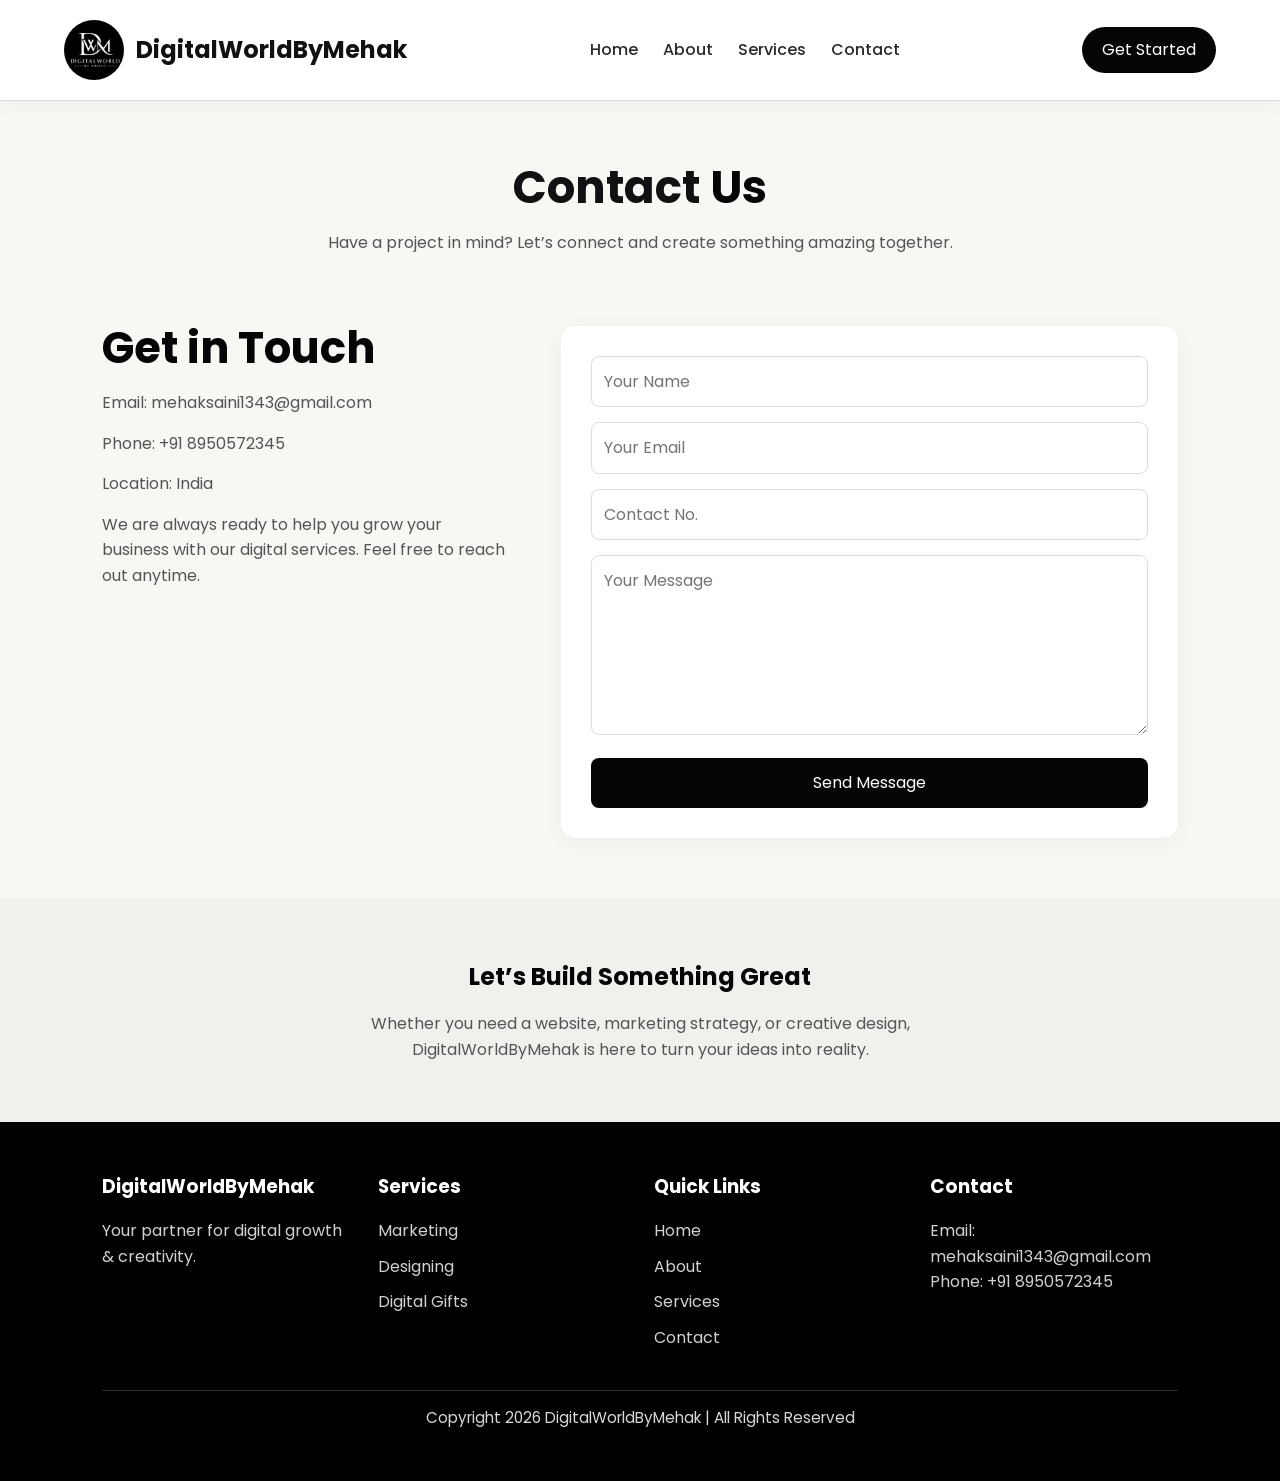
<file: contact.html>
<!DOCTYPE html>
<html lang="en">
<head>
  <meta charset="UTF-8">
  <meta name="viewport" content="width=device-width, initial-scale=1.0">
  <title>Contact Us - DigitalWorldByMehak</title>
  <link rel="icon" type="image/png" href="/Assets/Logo/image.png">
  <link rel="stylesheet" href="style.css">
  <link href="https://fonts.googleapis.com/css2?family=Poppins:wght@400;500;600;700;800&display=swap" rel="stylesheet">
  <!-- AOS Animation CSS -->
  <link href="https://unpkg.com/aos@2.3.1/dist/aos.css" rel="stylesheet">
</head>
<body>

  <!-- Site Header -->
  <header class="site-header">
    <a href="index.html" class="site-logo">
      <img src="/Assets/Logo/image.png" alt="Logo" class="logo-header">
      <span>DigitalWorldByMehak</span>
    </a>
    <!-- Hamburger Menu Button for Mobile -->
    <button class="nav-toggle" aria-label="Toggle menu">
      <span></span>
    </button>
    <nav class="site-nav">
      <ul>
        <li><a href="index.html">Home</a></li>
        <li><a href="about.html">About</a></li>
         <li><a href="services.html">Services</a></li>
        <li><a href="contact.html">Contact</a></li>
      </ul>
      <div class="mobile-btn desktop-hide">
        <a href="contact.html" class="btn-primary">Get Started</a>
      </div>
    </nav>
    <div class="nav-cta">
      <a href="contact.html" class="btn-primary">Get Started</a>
    </div>
  </header>

  <main class="contact-page">
    <section class="contact-hero page-hero">
      <div class="hero-content" data-aos="zoom-in">
        <h1>Contact <span>Us</span></h1>
        <p class="hero-copy">
          Have a project in mind? Let’s connect and create something amazing
          together.
        </p>
      </div>
    </section>

    <section class="contact-section section-block content-wrapper">
      <div class="contact-layout">
        <div class="contact-info" data-aos="fade-right">
          <h2>Get in Touch</h2>
          <p>Email: mehaksaini1343@gmail.com</p>
          <p>Phone: +91 8950572345</p>
          <p>Location: India</p>
          <p>
            We are always ready to help you grow your business with our
            digital services. Feel free to reach out anytime.
          </p>
        </div>

        <div class="contact-form" data-aos="fade-left" data-aos-delay="200">
          <form id="sheet-form" action="#" method="POST">
            <input type="text" name="name" placeholder="Your Name" required />
            <input type="email" name="email" placeholder="Your Email" required />
            <input type="tel" name="phone" placeholder="Contact No." required />
            <textarea name="message" rows="5" placeholder="Your Message" required></textarea>
            <input type="hidden" name="source" value="Contact Page">
            <button type="submit" class="btn-primary">Send Message</button>
          </form>
        </div>
      </div>
    </section>

    <section class="extra-section extra content-wrapper" data-aos="fade-up">
      <h2>Let’s Build Something Great</h2>
      <p>
        Whether you need a website, marketing strategy, or creative design,
        DigitalWorldByMehak is here to turn your ideas into reality.
      </p>
    </section>
  </main>

  <!-- Site Footer -->
  <footer class="footer">
    <div class="content-wrapper">
      <div class="footer-grid">
        <div class="footer-column">
          <h3>DigitalWorldByMehak</h3>
          <p>Your partner for digital growth & creativity.</p>
        </div>
        <div class="footer-column">
          <h3>Services</h3>
          <ul>
            <li><a href="services.html">Marketing</a></li>
            <li><a href="services.html">Designing</a></li>
            <li><a href="services.html">Digital Gifts</a></li>
          </ul>
        </div>
        <div class="footer-column">
          <h3>Quick Links</h3>
          <ul>
            <li><a href="index.html">Home</a></li>
            <li><a href="about.html">About</a></li>
            <li><a href="services.html">Services</a></li>
            <li><a href="contact.html">Contact</a></li>
          </ul>
        </div>
        <div class="footer-column">
          <h3>Contact</h3>
          <p>Email: mehaksaini1343@gmail.com</p>
          <p>Phone: +91 8950572345</p>
        </div>
      </div>
      <div class="footer-bottom">
        <p>Copyright 2026 DigitalWorldByMehak | All Rights Reserved</p>
      </div>
    </div>
  </footer>

  <!-- AOS Animation JS -->
  <script src="https://unpkg.com/aos@2.3.1/dist/aos.js"></script>
  <!-- Mobile Menu JS -->
  <script>
    document.querySelector('.nav-toggle').addEventListener('click', function() {
      this.classList.toggle('open');
      document.querySelector('.site-nav').classList.toggle('open');
    });

    // AOS Animation Initialize
    AOS.init({
      duration: 800,
      offset: 100,
      once: true
    });

    // Form Data to Google Sheets JS
    const scriptURL = 'https://script.google.com/macros/s/AKfycby_krEK20pqpMtRoaFWNry2q1EKZlmN7VTLuQ2RrevEnRG2LOmOWh26aLIpeHmET4lo5w/exec';
    const form = document.getElementById('sheet-form');
    
    if (form) {
      form.addEventListener('submit', e => {
        e.preventDefault();
        const submitButton = form.querySelector('button[type="submit"]');
        submitButton.innerText = "Sending...";
        submitButton.disabled = true;

        fetch(scriptURL, { method: 'POST', body: new FormData(form)})
          .then(response => {
            alert('Thank you! Your message has been sent.');
            form.reset();
            submitButton.innerText = "Send Message";
            submitButton.disabled = false;
          })
          .catch(error => {
            console.error('Error!', error.message);
            alert('Oops! Something went wrong.');
            submitButton.innerText = "Send Message";
            submitButton.disabled = false;
          });
      });
    }
  </script>

</body>
</html>
</file>
<file: style.css>
:root {
  color-scheme: light;
  --background: #f7f7f4;
  --surface: #ffffff;
  --text: #111111;
  --muted: #5f5f5f;
  --brand: #050505;
  --brand-dark: #000000;
  --line: #d9d9d6;
  --soft: #f0f0ed;
  --shadow: 0 18px 45px rgba(0, 0, 0, 0.08);
  --radius: 24px;
}

* {
  margin: 0;
  padding: 0;
  box-sizing: border-box;
}

html {
  scroll-behavior: smooth;
}
img.logo-header {
    width: 60px;
    height: 60px;
    border-radius: 10px;
} 
body {
  min-height: 100vh;
  background: var(--background);
  color: var(--text);
  font-family: 'Poppins', sans-serif;
  line-height: 1.6;
}

img,
svg {
  display: block;
  max-width: 100%;
}

a {
  color: inherit;
  text-decoration: none;
}

ul {
  list-style: none;
}

button,
input,
textarea {
  font: inherit;
}

button:disabled {
  cursor: not-allowed;
  opacity: 0.7;
  transform: none;
}

.content-wrapper {
max-width: 1280px;
  width: min(100%, 1280px);
  margin: 0 auto;
  padding: 0 20px;
}

.site-header {
  background: var(--surface);
  display: flex;
  align-items: center;
  justify-content: space-between;
  gap: 40px;
  padding: 20px 8%;
  min-height: 100px;
  position: sticky;
  top: 0;
  z-index: 50;
  border-bottom: 1px solid var(--line);
  box-shadow: 0 4px 18px rgba(0, 0, 0, 0.04);
}

.site-logo {
  display: flex;
  align-items: center;
  gap: 12px;
  font-weight: 700;
  font-size: 28px;
  color: var(--text);
}

.site-logo img {
  width: 60px;
  height: 60px;
  object-fit: contain;
  border-radius: 30px;
}

.site-nav {
  display: flex;
  align-items: center;
  justify-content: center;
  position: absolute;
  left: 50%;
  top: 50%;
  transform: translate(-50%, -50%);
}

.site-nav ul {
  display: flex;
  align-items: center;
  gap: 25px;
}

.site-nav a {
  color: #2b2b2b;
  font-size: 1rem;
  font-weight: 500;
}

.nav-toggle {
  display: none;
  align-items: center;
  justify-content: center;
  width: 50px;
  height: 50px;
  border-radius: 18px;
  border: 1px solid var(--line);
  background: var(--surface);
  cursor: pointer;
  color: var(--brand);
}

.nav-toggle span,
.nav-toggle span:before,
.nav-toggle span:after {
  content: "";
  display: block;
  width: 22px;
  height: 2px;
  border-radius: 999px;
  background: currentColor;
  transition: transform 0.25s ease, opacity 0.25s ease;
}

.nav-toggle span:before {
  transform: translateY(-7px);
}

.nav-toggle span:after {
  transform: translateY(7px);
}

.nav-toggle.open span {
  transform: rotate(45deg);
}

.nav-toggle.open span:before {
  transform: translateY(0) rotate(90deg);
}

.nav-toggle.open span:after {
  opacity: 0;
}

.btn-primary,
.btn-secondary,
button {
  display: inline-flex;
  align-items: center;
  justify-content: center;
  border-radius: 999px;
  padding: 10px 20px;
  border: none;
  cursor: pointer;
  transition: transform 0.2s ease, box-shadow 0.2s ease, background-color 0.2s ease;
}

.btn-primary {
  background: var(--brand);
  color: #ffffff;
}

.btn-secondary {
  background: #ffffff;
  color: var(--brand);
  border: 1px solid var(--line);
}

.btn-primary:hover,
.btn-secondary:hover,
button:hover {
  transform: translateY(-1px);
  box-shadow: 0 18px 36px rgba(0, 0, 0, 0.14);
}

.page-hero,
.section-block,
.contact-preview,
.about-block,
.extra-section {
  padding: 80px 0;
}

.page-hero,
.section-block,
.contact-preview,
.about-block,
.extra-section,
.footer,
.site-header {
  opacity: 1;
  transform: none;
}

.page-hero {
  display: flex;
  align-items: center;
  justify-content: space-between;
  gap: 40px;
}

.home-page .page-hero,
.home-page .section-block,
.home-page .about-block,
.home-page .contact-preview {
  padding: 80px 8%;
}

.home-page .page-hero {
  position: relative;
  display: flex;
  align-items: center;
  gap: 46px;
  min-height: 760px;
  overflow: hidden;
  background: var(--background);
}

.hero-content {
  max-width: 560px;
}

.home-page .hero-content {
  flex: 0 1 45%;
  max-width: none;
  position: relative;
  z-index: 2;
}

.hero-kicker {
  color: var(--brand);
  font-size: 1rem;
  font-weight: 800;
  letter-spacing: 0.02em;
  margin-bottom: 22px;
  text-transform: uppercase;
}



.eyebrow {
  display: inline-block;
  margin-bottom: 18px;
  letter-spacing: 0.16em;
  text-transform: uppercase;
  color: var(--brand);
  font-weight: 700;
}

.page-hero h1,
.section-header h2,
.about-text h2,
.contact-section h2 {
  font-size: clamp(2.6rem, 3.4vw, 4rem);
  line-height: 1.02;
}

.home-page .page-hero h1 {
  color: var(--text);
  font-size: clamp(4rem, 5.25vw, 6.4rem);
  letter-spacing: -0.04em;
  line-height: 0.98;
  margin-bottom: 26px;
  max-width: 690px;
}

.page-hero h1 span,
.about-text h2 span,
.section-header h2 span {
  color: var(--brand);
}

.home-page .page-hero h1 span {
  color: var(--brand);
}

.hero-copy,
.section-header p,
.about-text p,
.contact-info p,
.card p,
.footer-column p,
.footer-column li a {
  color: var(--muted);
}

.home-page .hero-copy {
  color: var(--muted);
  font-size: 1.2rem;
  line-height: 1.55;
  margin-bottom: 34px;
  max-width: 620px;
}

.hero-actions {
  display: flex;
  flex-wrap: wrap;
  gap: 16px;
  margin-top: 0;
}

.home-page .hero-actions .btn-primary {
  min-width: 198px;
  padding: 18px 30px;
  border-radius: 12px;
  background: var(--brand);
  box-shadow: 0 18px 36px rgba(0, 0, 0, 0.15);
  font-weight: 700;
}

.home-page .hero-outline {
  min-width: 170px;
  gap: 10px;
  padding: 17px 28px;
  border-radius: 12px;
  border-color: rgba(0, 0, 0, 0.28);
  color: var(--text);
  font-weight: 700;
}

.home-page .hero-outline::before {
  content: "";
  width: 18px;
  height: 18px;
  border: 3px solid var(--brand);
  border-radius: 50%;
  box-shadow: inset 5px 0 0 var(--brand);
}

.hero-trust {
  display: flex;
  align-items: center;
  gap: 18px;
  margin-top: 42px;
}

.avatar-stack {
  display: flex;
  align-items: center;
}

.avatar-stack span {
  width: 42px;
  height: 42px;
  margin-left: -10px;
  display: grid;
  place-items: center;
  border: 3px solid #ffffff;
  border-radius: 50%;
  background: #0f122a;
  color: #ffffff;
  font-size: 0.68rem;
  font-weight: 800;
}

.avatar-stack span:first-child {
  margin-left: 0;
  background: var(--soft);
  color: var(--text);
}

.avatar-stack span:nth-child(2) {
  background: var(--line);
  color: var(--text);
}

.avatar-stack span:nth-child(3) {
  background: var(--soft);
  color: var(--text);
}

.avatar-stack span:last-child {
  background: var(--brand);
}

.hero-trust p {
  color: var(--muted);
  line-height: 1.35;
}

.hero-trust strong {
  display: block;
  color: var(--text);
}

.hero-image,
.about-image,
.contact-image {
  width: 45%;
}

.hero-image img,
.about-image img,
.contact-image img {
  width: 100%;
  height: 100%;
  object-fit: cover;
  border-radius: 24px;
}

.home-page .hero-image {
  width: 45%;
}

.hero-visual {
  position: relative;
  min-height: 590px;
  z-index: 1;
}

.home-page .hero-visual {
  flex: 1 1 55%;
  min-height: 0;
}

.hero-visual img {
  display: block;
  width: 100%;
  /* height: 590px; */
  object-fit: cover;
  border-radius: 28px;
  box-shadow: 0 24px 60px rgba(21, 25, 58, 0.18);
}

.laptop {
  position: absolute;
  right: 0;
  bottom: 66px;
  width: min(720px, 100%);
  transform: perspective(1200px) rotateX(0deg) rotateY(-5deg);
}

.laptop-screen {
  position: relative;
  height: 360px;
  overflow: hidden;
  border: 16px solid #111525;
  border-radius: 24px 24px 14px 14px;
  background:
    radial-gradient(circle at 74% 52%, rgba(140, 90, 255, 0.85), transparent 27%),
    linear-gradient(130deg, #111834 0%, #070b1f 65%, #161138 100%);
  box-shadow: 0 28px 70px rgba(20, 24, 58, 0.3);
}

.screen-nav {
  position: relative;
  z-index: 2;
  display: flex;
  align-items: center;
  gap: 24px;
  padding: 36px 36px 0;
  color: rgba(255, 255, 255, 0.85);
  font-size: 0.76rem;
}

.screen-nav strong {
  margin-right: auto;
  color: #ffffff;
  font-size: 1.5rem;
}

.screen-copy {
  position: relative;
  z-index: 2;
  max-width: 330px;
  padding: 62px 0 0 36px;
  color: #ffffff;
}

.screen-copy h2 {
  font-size: 2.1rem;
  line-height: 1.12;
  letter-spacing: -0.04em;
}

.screen-copy h2 span {
  color: var(--brand);
}

.screen-copy p {
  margin: 18px 0 24px;
  color: rgba(255, 255, 255, 0.72);
  font-size: 0.86rem;
}

.screen-copy button {
  width: auto;
  border-radius: 8px;
  padding: 10px 22px;
  background: var(--brand);
  color: #ffffff;
  font-size: 0.78rem;
}

.purple-wave {
  position: absolute;
  right: 48px;
  top: 82px;
  width: 265px;
  height: 190px;
  border-radius: 44% 56% 46% 54%;
  background:
    linear-gradient(135deg, rgba(255, 255, 255, 0.28), transparent 38%),
    linear-gradient(140deg, #7c5cff 0%, #3227ca 58%, #0b0f2f 100%);
  filter: drop-shadow(0 20px 45px rgba(92, 70, 255, 0.42));
  transform: rotate(-19deg);
}

.purple-wave::before,
.purple-wave::after {
  content: "";
  position: absolute;
  inset: 28px -10px auto;
  height: 72px;
  border: 1px solid rgba(255, 255, 255, 0.52);
  border-radius: 50%;
  transform: rotate(16deg);
}

.purple-wave::after {
  inset: 72px -18px auto;
}

.laptop-base {
  width: 92%;
  height: 34px;
  margin: 0 auto;
  border-radius: 0 0 34px 34px;
  background: linear-gradient(180deg, #c5c7d3, #8e94a9);
  box-shadow: 0 24px 34px rgba(41, 45, 82, 0.22);
}

.floating-card {
  position: absolute;
  z-index: 3;
  background: rgba(255, 255, 255, 0.88);
  border: 1px solid rgba(93, 103, 148, 0.16);
  border-radius: 16px;
  box-shadow: 0 20px 50px rgba(54, 57, 98, 0.14);
  backdrop-filter: blur(12px);
}

.design-card {
  top: 34px;
  left: 110px;
  display: flex;
  gap: 14px;
  align-items: center;
  padding: 20px 24px;
  transform: rotate(-5deg);
}

.mini-window {
  width: 58px;
  height: 38px;
  border-radius: 6px;
  background: linear-gradient(90deg, #ece9ff 45%, #ffffff 45%);
  border: 3px solid #b8aaff;
}

.floating-card p {
  color: #11162e;
  font-weight: 800;
  line-height: 1.25;
}

.marketing-card {
  top: 205px;
  right: 4px;
  width: 210px;
  padding: 26px 22px 22px;
}

.megaphone {
  display: block;
  width: 42px;
  height: 30px;
  margin-bottom: 10px;
  background: linear-gradient(90deg, #5548ff 0 32%, transparent 32%),
    linear-gradient(120deg, transparent 30%, #5548ff 30% 70%, transparent 70%);
}

.mini-bars,
.analytics-bars {
  display: flex;
  align-items: end;
  gap: 10px;
  height: 56px;
  margin-top: 12px;
}

.mini-bars span,
.analytics-bars i {
  width: 12px;
  border-radius: 8px 8px 0 0;
  background: #6b5cff;
}

.mini-bars span:nth-child(1) { height: 18px; opacity: 0.45; }
.mini-bars span:nth-child(2) { height: 28px; opacity: 0.65; }
.mini-bars span:nth-child(3) { height: 42px; opacity: 0.85; }
.mini-bars span:nth-child(4) { height: 54px; }

.seo-card {
  left: 0;
  bottom: 96px;
  width: 236px;
  padding: 22px;
}

.search-icon {
  display: block;
  width: 34px;
  height: 34px;
  border: 5px solid #6b5cff;
  border-radius: 50%;
  margin-bottom: 14px;
}

.search-icon::after {
  content: "";
  display: block;
  width: 18px;
  height: 5px;
  background: #6b5cff;
  transform: translate(24px, 20px) rotate(45deg);
  border-radius: 999px;
}

.line-chart {
  position: relative;
  height: 52px;
  margin-top: 16px;
  border-top: 1px solid #ececf5;
  border-bottom: 1px solid #ececf5;
}

.line-chart span {
  position: absolute;
  width: 62px;
  height: 3px;
  background: #6b5cff;
  border-radius: 999px;
}

.line-chart span:nth-child(1) { left: 18px; top: 32px; transform: rotate(-24deg); }
.line-chart span:nth-child(2) { left: 66px; top: 26px; transform: rotate(28deg); }
.line-chart span:nth-child(3) { left: 116px; top: 20px; transform: rotate(-26deg); }

.analytics-card {
  right: 30px;
  bottom: 54px;
  width: 230px;
  padding: 22px 24px;
  background: #12182f;
  color: #ffffff;
}

.analytics-card p,
.analytics-card span {
  color: rgba(255, 255, 255, 0.82);
}

.analytics-card strong {
  display: block;
  margin-top: 20px;
  font-size: 1.9rem;
}

.analytics-bars {
  position: absolute;
  right: 0;
  bottom: 22px;
  width: 92px;
  height: 62px;
}

.analytics-bars i:nth-child(1) { height: 18px; }
.analytics-bars i:nth-child(2) { height: 42px; }
.analytics-bars i:nth-child(3) { height: 58px; }
.analytics-bars i:nth-child(4) { height: 48px; }

.visual-ring {
  position: absolute;
  right: 170px;
  top: 22px;
  width: 120px;
  height: 120px;
  border: 34px solid #5b4cff;
  border-radius: 50%;
  opacity: 0.86;
}

.plant-shape {
  position: absolute;
  left: 28px;
  bottom: 196px;
  width: 120px;
  height: 190px;
  z-index: 1;
}

.plant-shape::before {
  content: "";
  position: absolute;
  left: 55px;
  bottom: 0;
  width: 6px;
  height: 160px;
  background: #4d43c8;
  border-radius: 999px;
}

.plant-shape span {
  position: absolute;
  width: 64px;
  height: 36px;
  border-radius: 100% 0 100% 0;
  background: linear-gradient(135deg, #7668ff, #2d269c);
}

.plant-shape span:nth-child(1) { left: 6px; top: 46px; transform: rotate(28deg); }
.plant-shape span:nth-child(2) { left: 54px; top: 80px; transform: rotate(-38deg); }
.plant-shape span:nth-child(3) { left: 6px; top: 118px; transform: rotate(26deg); }

.hero-features {
  grid-column: 1 / -1;
  display: grid;
  grid-template-columns: repeat(4, minmax(0, 1fr));
  gap: 0;
  margin-top: 22px;
  padding: 0 5%;
}

.hero-features article {
  display: flex;
  align-items: center;
  gap: 18px;
  min-height: 78px;
  padding: 0 36px;
  border-right: 1px solid rgba(68, 76, 120, 0.12);
}

.hero-features article:last-child {
  border-right: 0;
}

.hero-features article > span {
  width: 58px;
  height: 58px;
  display: grid;
  place-items: center;
  border-radius: 16px;
  background: var(--soft);
  color: var(--brand);
  font-weight: 900;
}

.hero-content.aos-init.aos-animate, .hero-visual.aos-init.aos-animate {
  flex: 0 0 50%;
  opacity: 1;
  transform: none;

}

.hero-features h3 {
  color: var(--text);
  font-size: 1rem;
  margin-bottom: 4px;
}

.hero-features p {
  color: var(--muted);
}

.home-page .hero-image img,
.home-page .about-image img {
  border-radius: 20px;
}

.section-header {
  max-width: 700px;
  margin: 0 auto 60px;
  text-align: center;
}

.home-page .section-header {
  max-width: none;
  margin: 0 0 50px;
}

.home-page .section-header h2,
.home-page .about-text h2 {
  color: var(--text);
  font-size: 40px;
  line-height: 1.2;
  margin-bottom: 0;
}

.services-grid,
.team-grid,
.footer-grid {
  display: grid;
  gap: 28px;
}

.services-grid,
.team-grid {
  grid-template-columns: repeat(3, minmax(0, 1fr));
}

.home-page .services-grid {
  gap: 30px;
}

.card {
  background: var(--surface);
  border-radius: var(--radius);
   padding: 30px;
  height: 100%;
  display: flex;
  flex-direction: column;
  box-shadow: var(--shadow);
  transition: transform 0.25s ease, box-shadow 0.25s ease;
}

.home-page .card {
  border-radius: 15px;
  padding: 20px;
  box-shadow: 0 5px 20px rgba(0, 0, 0, 0.05);
}

.card:hover {
  transform: translateY(-8px);
  box-shadow: 0 24px 55px rgba(0, 0, 0, 0.12);
}

.home-page .card:hover {
  box-shadow: 0 5px 20px rgba(0, 0, 0, 0.05);
}

.card img {
  width: 100%;
  height: 220px;
  object-fit: cover;
  border-radius: 12px;
  margin-bottom: 20px;
}

.card h3,
.about-text h2,
.footer-column h3,
.contact-info h2 {
  color: var(--brand);
  margin-bottom: 16px;
}

.about-layout {
  display: flex;
  align-items: center;
  gap: 50px;
}

.about-image{
  width:50%;
}

.contact-info,
.contact-form{
  width:100%;
}

.about-text {
  max-width: 560px;
}

.home-page .about-text {
  width: 50%;
  max-width: none;
}

.home-page .about-text h2 {
  margin-bottom: 20px;
}

.home-page .about-text p {
  color: #555555;
  line-height: 1.7;
}

.home-page .contact-preview {
  text-align: center;
}

.home-contact-form {
  max-width: 600px;
  margin: 0 auto;
}

.home-contact-form input,
.home-contact-form textarea {
  width: 100%;
  border: 1px solid #dddddd;
  border-radius: 8px;
  padding: 12px;
  margin-bottom: 15px;
}

.home-contact-form textarea {
  resize: vertical;
}

.home-contact-form button {
  width: 100%;
  border-radius: 8px;
  padding: 12px;
  background: var(--brand);
  color: #ffffff;
}

.form-status {
  margin-top: 12px;
  font-size: 0.95rem;
  font-weight: 600;
}

.form-status.success {
  color: #157347;
}

.form-status.error {
  color: #b42318;
}

.about-page .about-hero,
.services-page .services-hero,
.contact-page .contact-hero {
  display: block;
  padding: 60px 20px 10px;
  text-align: center;
}

.about-page .about-hero {
  padding: 60px 10% 40px;
}

.about-page .hero-content,
.services-page .hero-content,
.contact-page .hero-content {
  max-width: 100%;
}

.about-page .page-hero h1 {
  font-size: 48px;
  line-height: 1.2;
  margin-bottom: 15px;
}

.services-page .page-hero h1,
.contact-page .page-hero h1 {
  font-size: 45px;
  line-height: 1.2;
}

.about-page .hero-copy,
.services-page .hero-copy,
.contact-page .hero-copy {
  max-width: 700px;
  margin: 15px auto 0;
  color: #555555;
}

.about-page .hero-copy {
  margin-top: 0;
}

.about-page .about-section {
  padding: 40px 8%;
}

.about-page .about-layout {
  gap: 50px;
}

.about-page .about-image,
.about-page .about-text {
  width: 50%;
}

.about-page .about-image img {
  border-radius: 20px;
}

.about-page .about-text {
  max-width: none;
}

.about-page .about-text h2 {
  color: var(--text);
  font-size: 36px;
  line-height: 1.2;
  margin-bottom: 20px;
}

.about-page .about-text p {
  color: #555555;
  line-height: 1.7;
  margin-bottom: 15px;
}

.about-page .mission {
  background: #ffffff;
  padding: 60px 8%;
  text-align: center;
}

.about-page .mission .section-header {
  max-width: 700px;
  margin: 0 auto;
}

.about-page .mission h2,
.about-page .team h2 {
  color: var(--text);
  font-size: 36px;
  line-height: 1.2;
}

.about-page .mission h2 {
  margin-bottom: 20px;
}

.about-page .mission p {
  color: #555555;
}

.about-page .team {
  padding: 60px 8%;
  text-align: center;
}

.about-page .team .section-header {
  margin: 0 0 40px;
}

.about-page .team-grid {
  gap: 30px;
}

.about-page .team .card {
  border-radius: 15px;
  padding: 20px;
  box-shadow: 0 5px 15px rgba(0, 0, 0, 0.05);
}

.about-page .team .card img {
  height: auto;
  border-radius: 15px;
  margin-bottom: 15px;
}

.about-page .team .card h3 {
  color: var(--brand);
  margin-bottom: 0;
}

.services-page .services-list {
  padding: 40px 8%;
}

.services-page .services-grid {
  gap: 30px;
}

.services-page .card {
  border-radius: 15px;
  padding: 25px;
  box-shadow: 0 5px 20px rgba(0, 0, 0, 0.05);
}

.services-page .card img {
  height: 200px;
  border-radius: 10px;
  margin-bottom: 15px;
}

.services-page .card h3 {
  color: var(--brand);
  margin-bottom: 10px;
}

.services-page .card p {
  color: #555555;
}

.services-page .extra,
.contact-page .extra {
  margin-top: 0;
  padding: 60px 20px;
  border-radius: 0;
  background: var(--soft);
  text-align: center;
}

.services-page .extra h2,
.contact-page .extra h2 {
  color: var(--brand);
  margin-bottom: 15px;
}

.services-page .extra p,
.contact-page .extra p {
  max-width: 700px;
  margin: 0 auto;
  color: #555555;
}

.contact-page .contact-section {
  display: flex;
  align-items: flex-start;
  gap: 40px;
  padding: 60px 8%;
}

.contact-page .contact-info {
  width: 40%;
  min-height: 0;
  padding: 0;
  background: transparent;
  border-radius: 0;
  box-shadow: none;
  display: block;
}

.contact-page .contact-info h2 {
  color: var(--brand);
  margin-bottom: 20px;
}

.contact-page .contact-info p {
  color: #555555;
  margin-bottom: 15px;
}

.contact-page .contact-form {
  width: 60%;
  min-height: 0;
  padding: 30px;
  border-radius: 15px;
  box-shadow: 0 5px 20px rgba(0, 0, 0, 0.05);
}

.contact-page .contact-form input,
.contact-page .contact-form textarea {
  border: 1px solid #dddddd;
  border-radius: 8px;
  padding: 12px;
  margin-bottom: 15px;
}

.contact-page .contact-form button {
  border-radius: 8px;
  padding: 12px;
}

.contact-layout {
  display: flex;
  justify-content: space-between;
  gap: 50px;
  align-items: start;
}

.contact-preview .contact-layout {
  max-width: 960px;
  margin: 0 auto;
  display: flex;
  justify-content: space-between;
  align-items: center;
  gap: 28px;
  background: var(--surface);
  border: 1px solid var(--line);
  border-radius: 24px;
  padding: 34px;
  box-shadow: var(--shadow);
}

/* .contact-info,
.contact-form {
  background: var(--surface);
  border-radius: 24px;
  padding: 32px;
  box-shadow: var(--shadow);
} */
 .contact-info,
.contact-form {
  background: var(--surface);
  border-radius: 24px;
  padding: 32px;
  box-shadow: var(--shadow);
}

.contact-info{
  min-height:320px;
  display:flex;
  flex-direction:column;
  justify-content:center;
}

.contact-preview .contact-info {
  min-height: 0;
  padding: 0;
  background: transparent;
  box-shadow: none;
}

.contact-preview .contact-info p {
  margin-bottom: 8px;
}

.contact-preview .contact-info p:last-child {
  margin-bottom: 0;
}

.contact-preview .btn-secondary {
  min-width: 210px;
  font-weight: 700;
  white-space: nowrap;
}

.contact-form{
  min-height:420px;
}

.contact-form input,
.contact-form textarea {
  width: 100%;
  border: 1px solid #e5e7f0;
  border-radius: 16px;
  padding: 16px;
  margin-bottom: 16px;
}

.contact-form textarea {
  min-height: 180px;
  resize: vertical;
}

.contact-form button {
  width: 100%;
  background: var(--brand);
  color: #ffffff;
  border-radius: 16px;
  padding: 16px;
}

.extra-section {
  background: var(--soft);
  text-align: center;
  margin-top: 80px;
  padding: 80px 40px;
  border-radius: 24px;
}

.extra-section p {
  max-width: 700px;
  margin: 0 auto;
}

.footer {
  background: var(--brand-dark);
  color: #d8d8d8;
  padding: 50px 8%;
}

.footer .content-wrapper {
  width: 100%;
  max-width: none;
  padding: 0;
}

.footer-grid {
  grid-template-columns: repeat(4, minmax(0, 1fr));
}

.footer-column h3 {
  color: #ffffff;
}

.footer-column ul li {
  margin-bottom: 10px;
}

.footer-column p,
.footer-column li a{
  color: rgba(255,255,255,.82);
}

.footer-bottom {
  text-align: center;
  margin-top: 30px;
  padding-top: 15px;
  border-top: 1px solid rgba(255, 255, 255, 0.18);
  font-size: 0.95rem;
}

.site-nav.open {
  display: flex;
}

.nav-close {
  display: none;
}

.desktop-hide {
  display: none;
}

@keyframes fadeInUp {
  from {
    opacity: 0;
    transform: translateY(24px);
  }
  to {
    opacity: 1;
    transform: translateY(0);
  }
}

@media (max-width: 1400px) {
  .site-header {
    padding: 20px 5%;
    gap: 30px;
  }

  .site-logo {
    font-size: 24px;
  }

  .site-nav {
    position: static;
    transform: none;
    flex: 1;
  }
}

@media (max-width: 1024px) {
  .site-header {
    padding: 15px 4%;
    gap: 20px;
  }

  .site-logo {
    font-size: 22px;
  }

  .site-logo img {
    width: 50px;
    height: 50px;
  }

  .site-nav {
    position: static;
    transform: none;
    flex: 1;
  }

  .site-nav ul {
    gap: 18px;
  }

  .site-nav a {
    font-size: 0.95rem;
  }

  .services-grid,
  .team-grid,
  .footer-grid {
     grid-template-columns: repeat(3, 1fr);
  gap: 30px;
  }

  .hero-image,
  .about-image,
  .contact-image {
    width: 100%;
  }

  .about-layout,
  .contact-layout {
    align-items: stretch;
  }

  .contact-layout {
    flex-direction: column;
  }

  .home-page .page-hero {
    flex-direction: column;
    min-height: auto;
    text-align: center;
    padding-top: 60px;
    gap: 60px;
  }

  .home-page .hero-content {
    margin: 0 auto;
    display: flex;
    flex-direction: column;
    align-items: center;
  }

  .hero-actions,
  .hero-trust {
    justify-content: center;
  }
.laptop-screen {
    height: 260px;
    border-width: 10px;
}
  .hero-visual {
    width: 100%;
    min-height: 0;
  }

  .hero-visual img {
    height: min(62vw, 500px);
    /* On smaller screens the large desktop shadow appears as grey side bands. */
    box-shadow: none;
  }

  .laptop {
    right: 50%;
    transform: perspective(1200px) rotateX(0deg) rotateY(0deg) translateX(50%);
    bottom: 20px;
  }

  .floating-card {
    transform: scale(0.85);
  }

  .design-card { left: 0; }
  .marketing-card { right: 0; }
  .seo-card { left: 0; }
  .analytics-card { right: 0; }

  .hero-features {
    grid-template-columns: repeat(2, 1fr);
    gap: 30px;
    padding: 0;
  }

  .hero-features article {
    border-right: none;
    padding: 0;
    justify-content: center;
    text-align: left;
  }
}

@media (max-width: 768px) {
  .site-header {
    display: flex;
    align-items: center;
    justify-content: space-between;
    flex-direction: row;
    padding: 15px 20px;
    background: #fff;
    position: sticky;
    top: 0;
    z-index: 1000;
    box-shadow: 0 5px 20px rgba(0,0,0,0.08);
  }

  .site-logo {
    display: flex;
    align-items: center;
    gap: 10px;
    flex: 1;
  }

  .site-logo img {
    width: 45px;
    height: 45px;
    object-fit: contain;
  }

  .site-logo span,
  .site-logo h1,
  .site-logo p {
    font-size: 1.1rem;
    font-weight: 700;
  }

  /* Hamburger */

  .nav-toggle {
    display: flex;
    align-items: center;
    justify-content: center;
    width: 48px;
    height: 48px;
    border-radius: 12px;
    cursor: pointer;
    background: #fff;
    border: 1px solid var(--line);
  }

  /* Hide Desktop Button */

  .nav-cta {
    display: none;
  }

  /* Mobile Menu */

  .site-nav {
    position: fixed;
    top: 0;
    left: -100%;
    width: 280px;
    height: 100vh;
    background: #fff;
    padding: 80px 25px 30px;
    transition: 0.3s ease;
    box-shadow: -5px 0 25px rgba(0,0,0,0.1);
    z-index: 999;
    display: flex;
    flex-direction: column;
    justify-content: flex-start;
    transform: none;
  }

  .site-nav.open {
    left: 0;
  }

  .site-nav ul {
    display: flex;
    flex-direction: column;
    gap: 20px;
    width: 100%;
  }

  .site-nav ul li {
    width: 100%;
  }

  .site-nav ul li a {
    display: block;
    width: 100%;
    padding: 12px 0;
    font-size: 1rem;
    font-weight: 600;
  }

  /* Mobile CTA */

  .desktop-hide {
    display: block;
  }

  .mobile-btn {
    margin-top: 25px;
    width: 100%;
  }

  .mobile-btn .btn-primary,
  .mobile-btn a {
    width: 100%;
    color: #fff;
  }

  /* Close Button */

  .nav-close {
    display: block;
    position: absolute;
    top: 20px;
    right: 20px;
    background: transparent;
    border: none;
    font-size: 28px;
    cursor: pointer;
  }

  /* Overlay */

  .nav-overlay {
    position: fixed;
    inset: 0;
    background: rgba(0,0,0,0.45);
    opacity: 0;
    visibility: hidden;
    transition: .3s;
    z-index: 998;
  }

  .nav-overlay.active {
    opacity: 1;
    visibility: visible;
  }
  .hero-actions,
  .section-header,
  .about-layout,
  .contact-layout {
    width: 100%;
  }

  .hero-actions {
    flex-direction: column;
    gap: 16px;
  }

  .page-hero {
    flex-direction: column;
    align-items: stretch;
  }

  .page-hero h1,
  .section-header h2,
  .about-text h2,
  .contact-section h2 {
    font-size: clamp(2.2rem, 6vw, 3.2rem);
  }

  .page-hero,
  .section-block,
  .contact-preview,
  .about-block,
  .extra-section {
    padding: 20px 0;
  }

/* -----------------------Contact Layout----------------------- */

  .content-wrapper {
    padding: 0 4.5%;
  }

   .contact-layout{
    display:flex;
    flex-direction:column;
    gap:20px;
  }

  .contact-preview .contact-layout {
    padding: 24px;
    align-items: stretch;
  }

  .contact-info,
  .contact-form{
    width:100%;
    max-width:100%;
    padding:24px;
  }

  .contact-preview .contact-info {
    padding: 0;
  }

  .contact-preview .btn-secondary {
    width: 100%;
    min-width: 0;
  }

  .footer-grid{
    grid-template-columns:1fr;
    gap:30px;
  }

  .footer-column{
    width:100%;
  }

  .site-nav{
    width:85%;
    max-width:300px;
  }

  .site-logo{
    overflow:hidden;
  }

  .site-logo span{
    white-space:nowrap;
    overflow:hidden;
    text-overflow:ellipsis;
  }
   /* Hero Section */
.home-page .page-hero {
    display: flex;
    flex-direction: column;
    gap: 40px;
}

.home-page .hero-content {
    order: 1;
}

.home-page .hero-visual {
    order: 2;
}
  .page-hero{
    display:flex;
    flex-direction:column;
    gap:30px;
    text-align:left;
  }

  .home-page .page-hero,
  .home-page .section-block,
  .home-page .about-block,
  .home-page .contact-preview {
    padding: 20px;
  }

  .home-page .hero-content,
  .home-page .hero-image,
  .home-page .about-text {
    width: 100%;
  }

  .home-page .page-hero h1 {
    font-size: clamp(2.2rem, 6vw, 3.2rem);
  }

  .home-page .hero-content {
    align-items: flex-start;
    text-align: left;
  }

  .hero-actions,
  .hero-trust {
    justify-content: flex-start;
  }

  .home-page .section-header h2,
  .home-page .about-text h2 {
    font-size: 2rem;
  }

  .about-page .about-hero,
  .services-page .services-hero,
  .contact-page .contact-hero {
    padding: 40px 20px;
  }

  .about-page .about-section,
  .about-page .mission,
  .about-page .team,
  .services-page .services-list,
  .contact-page .contact-section {
    padding: 40px 20px;
  }

  .about-page .about-image,
  .about-page .about-text,
  .contact-page .contact-info,
  .contact-page .contact-form {
    width: 100%;
  }

  .contact-page .contact-section {
    flex-direction: column;
  }

  .about-page .page-hero h1,
  .services-page .page-hero h1,
  .contact-page .page-hero h1 {
    font-size: 2.2rem;
  }

 .hero-visual {
    min-height: auto;
    width: 100%;
    overflow: hidden;
    transform: none;
    margin-bottom: 0;
}

.hero-visual img {
    height: auto;
    aspect-ratio: 16 / 10;
}

.laptop {
    position: relative;
    width: 100%;
    min-width: auto;
    right: auto;
    bottom: auto;
    transform: none;
}

  .hero-features {
    grid-template-columns: 1fr;
    gap: 20px;
  }

  .hero-features article {
    justify-content: flex-start;
  }

  .hero-content{
    max-width:100%;
  }

  .hero-image{
    width:100%;
  }

  .hero-image img{
    width:100%;
    height:auto;
    border-radius:20px;
  }

  .hero-actions{
    display:flex;
    flex-direction:column;
    gap:14px;
    width:100%;
  }

  .hero-actions .btn-primary,
  .hero-actions .btn-secondary{
    width:100%;
  }

  /* Services Section */

  .services-grid{
    display:grid;
    grid-template-columns:1fr;
    gap:20px;
  }

  .card{
    width:100%;
    padding:20px;
  }

  .card img{
    width:100%;
    height:220px;
    object-fit:cover;
  }

  .card h3{
    font-size:1.4rem;
  }

  /* About Section */

  .about-layout{
    display:flex;
    flex-direction:column;
    gap:25px;
  }

  .about-image{
    width:100%;
  }

  .about-image img{
    width:100%;
    height:auto;
  }

  .about-text{
    width:100%;
    max-width:100%;
  }

  .about-text h2{
    font-size:2rem;
    line-height:1.2;
    word-break:break-word;
  }

  .about-text p{
    font-size:1rem;
  }

  /* Headings */

  .section-header{
    width:100%;
    margin-bottom:25px;
  }

  .section-header h2{
    font-size:2rem;
    line-height:1.2;
  }

  .section-header p{
    font-size:1rem;
  }

  /* General */

  .content-wrapper{
    padding:0 20px;
  }

  .page-hero,
  .section-block,
  .about-block{
    padding:20px 0;
  }

  /* ==========================
   ABOUT PAGE MOBILE FIX
========================== */

.about-layout{
  display:flex;
  flex-direction:column;
  gap:25px;
}

.about-image{
  width:100%;
}

.about-image img{
  width:100%;
  height:auto;
  border-radius:20px;
}

.about-text{
  width:100%;
  max-width:100%;
}

.about-text h2{
  font-size:2rem;
  line-height:1.2;
  word-break:break-word;
}

.about-text p{
  font-size:1rem;
  line-height:1.7;
}

/* Mission + Content Blocks */

.design-card,
.marketing-card,
.seo-card,
.analytics-card,
.visual-ring,
.laptop-screen,
.laptop-base,
.plant-shape {
    display: none;
}

.about-content,
.mission-section,
.who-we-are{
  margin-top:25px;
}

.about-content h2,
.mission-section h2,
.who-we-are h2{
  font-size:2rem;
  line-height:1.2;
  margin-bottom:12px;
}

.about-content p,
.mission-section p,
.who-we-are p{
  font-size:1rem;
  line-height:1.8;
}

/* Creative Work */

.team-grid,
.services-grid{
  display:grid;
  grid-template-columns:repeat(2,1fr);
  gap:15px;
}

.card{
  width:100%;
  padding:20px;
}

.card img{
  width:100%;
  height:220px;
  object-fit:cover;
  border-radius:18px;
}

.card h3{
  font-size:1.5rem;
  margin-top:15px;
}

/* General */

.content-wrapper{
  padding:0 20px;
}

.section-block,
.about-block{
  padding:20px 0;
}
}

@media (max-width: 520px) {
  .site-header {
    gap: 16px;
  }

  .site-logo {
    font-size: 1.15rem;
    gap: 12px;
  }

  .site-logo img {
    width: 50px;
    height: 50px;
  }

  .hero-actions,
  .nav-cta,
  .btn-primary,
  .btn-secondary,
  button {
    width: 100%;
  }

  .hero-actions {
    gap: 12px;
  }

  .hero-copy {
    font-size: 1rem;
  }

  .page-hero h1,
  .section-header h2,
  .about-text h2,
  .contact-section h2 {
    font-size: clamp(2rem, 7vw, 2.6rem);
  }

  .hero-visual {
    transform: none;
    margin-bottom: 0;
}

.laptop-screen {
    height: 200px;
}
}


@media(max-width:480px){
  .services-grid{
      grid-template-columns:1fr;
  }
}
</file>
